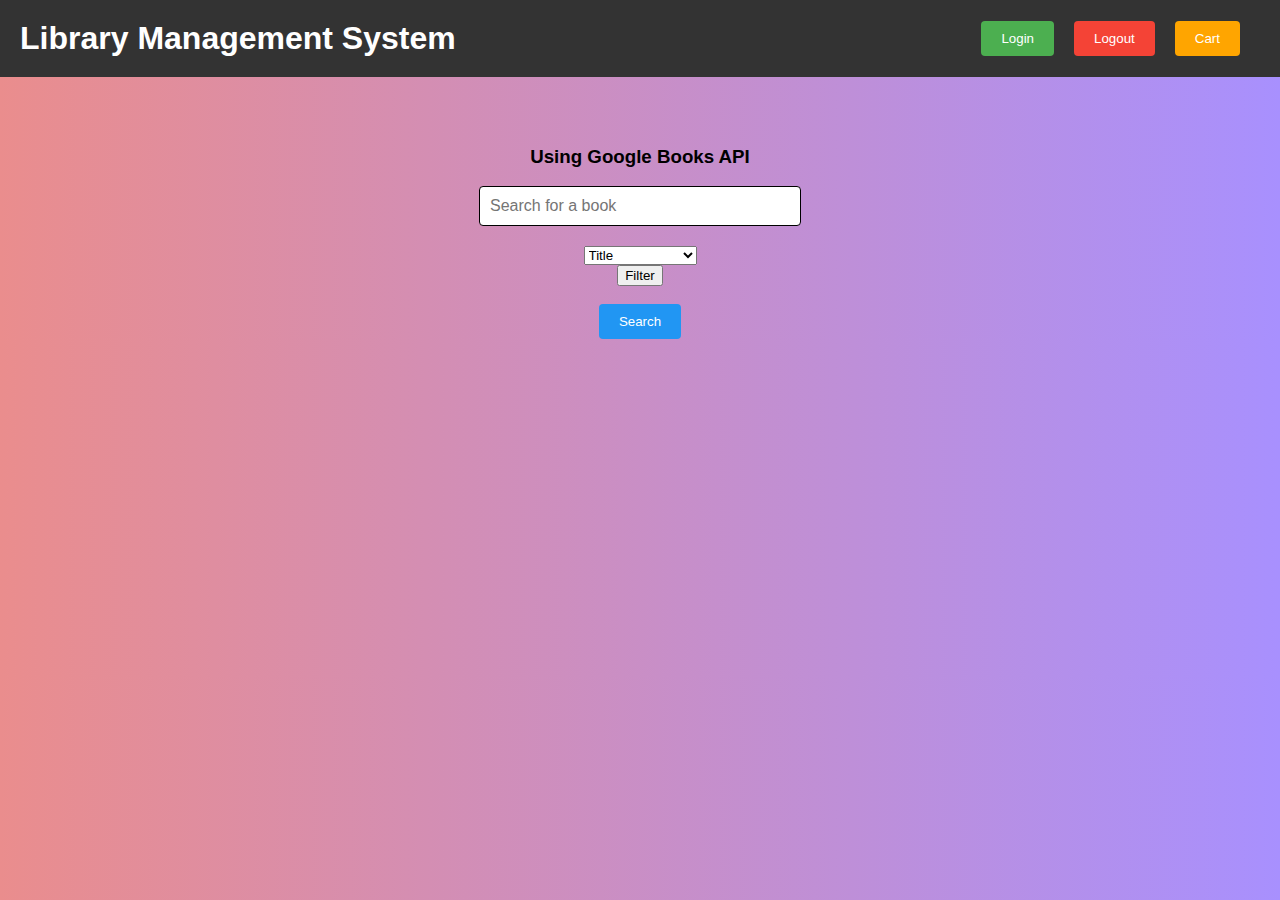
<file: Library Management System/index.html>
<!DOCTYPE html>
<html>
<head>
    <title>Library Management System</title>
    <link rel="stylesheet" href="./style.css">
</head>
<body>
  <nav>
    <h1>Library Management System</h1>
    <ul>
      <li><button class="login-btn">Login</button></li>
      <li><button class="logout-btn">Logout</button></li>
      <li><button href="./cart.html" class="cart-btn">Cart</button></li>
    </ul>
  </nav>

  <div class="book-search">
    <h3> Using Google Books API </h3>
    <input type="text" class="search-input" placeholder="Search for a book">
    <select class="filter-select">
      <option value="title">Title</option>
      <option value="author">Author</option>
      <option value="published">Published Date</option>
      <option value="price">Price</option>
    </select>
    <button class="filter-btn">Filter</button> <br> 
    <button class="search-btn">Search</button>
  </div>

  <div class="book-results">
    <div class="books-container"></div>
    <div class="loader"></div>
  </div>


  <div class="cart-page">
    <h2 class="cart-heading">Cart</h2>
    <div class="cart-items"></div>
    <div class="cart-total"></div>
  </div>
  <script src="./script.js"></script>
</body>
</html>
</file>
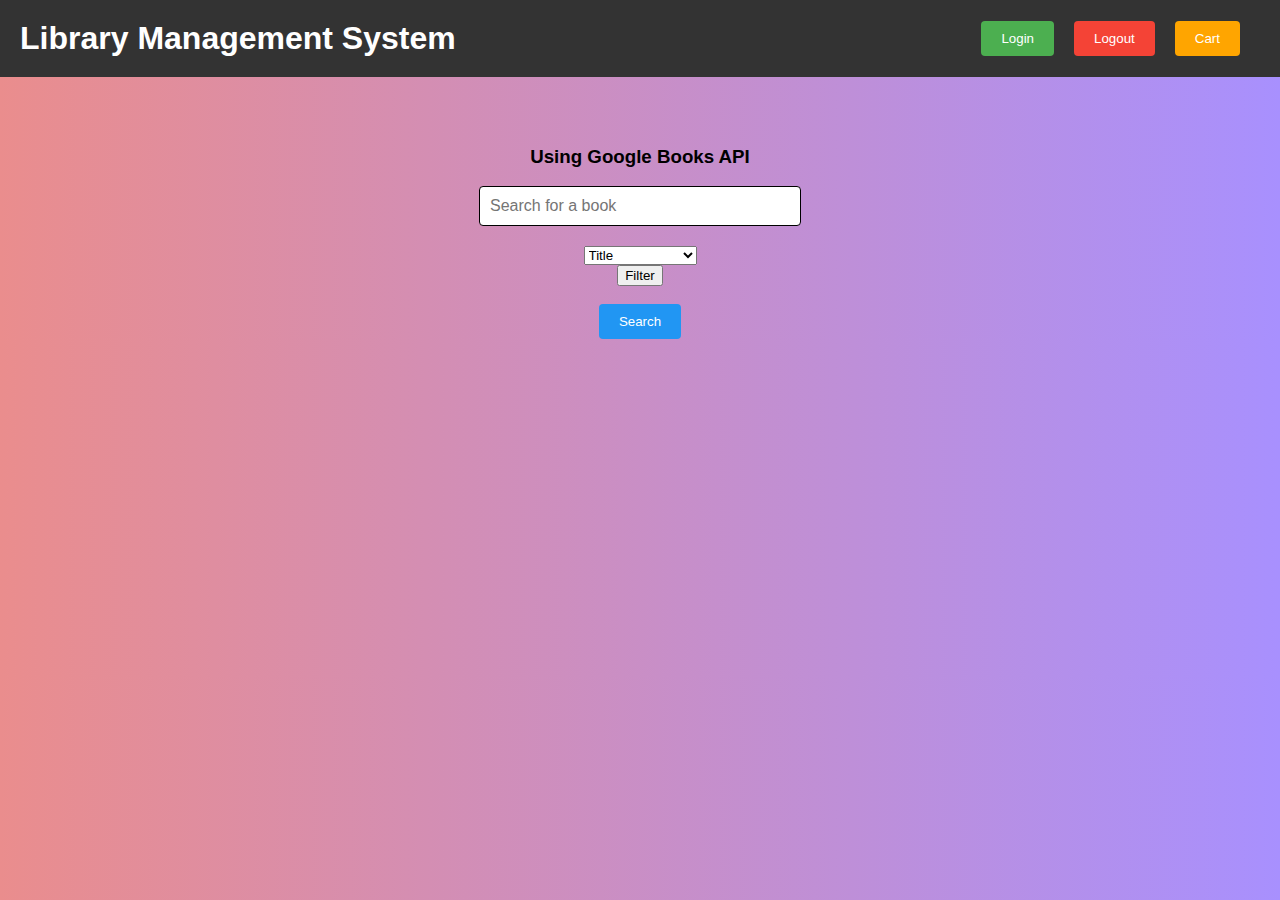
<file: Library Management System/lib_final.html>
<!DOCTYPE html>
<html>
<head>
    <title>Library Management System</title>
    <link rel="stylesheet" href="./lib_final.css">
</head>
<body>
  <nav>
    <h1>Library Management System</h1>
    <ul>
      <li><button class="login-btn">Login</button></li>
      <li><button class="logout-btn">Logout</button></li>
      <li><button href="./cart.html" class="cart-btn">Cart</button></li>
    </ul>
  </nav>

  <div class="book-search">
    <h3> Using Google Books API </h3>
    <input type="text" class="search-input" placeholder="Search for a book">
    <select class="filter-select">
      <option value="title">Title</option>
      <option value="author">Author</option>
      <option value="published">Published Date</option>
      <option value="price">Price</option>
    </select>
    <button class="filter-btn">Filter</button> <br> 
    <button class="search-btn">Search</button>
  </div>

  <div class="book-results">
    <div class="books-container"></div>
    <div class="loader"></div>
  </div>


  <div class="cart-page">
    <h2 class="cart-heading">Cart</h2>
    <div class="cart-items"></div>
    <div class="cart-total"></div>
  </div>
  <script src="./fff1.js"></script>
</body>
</html>
</file>
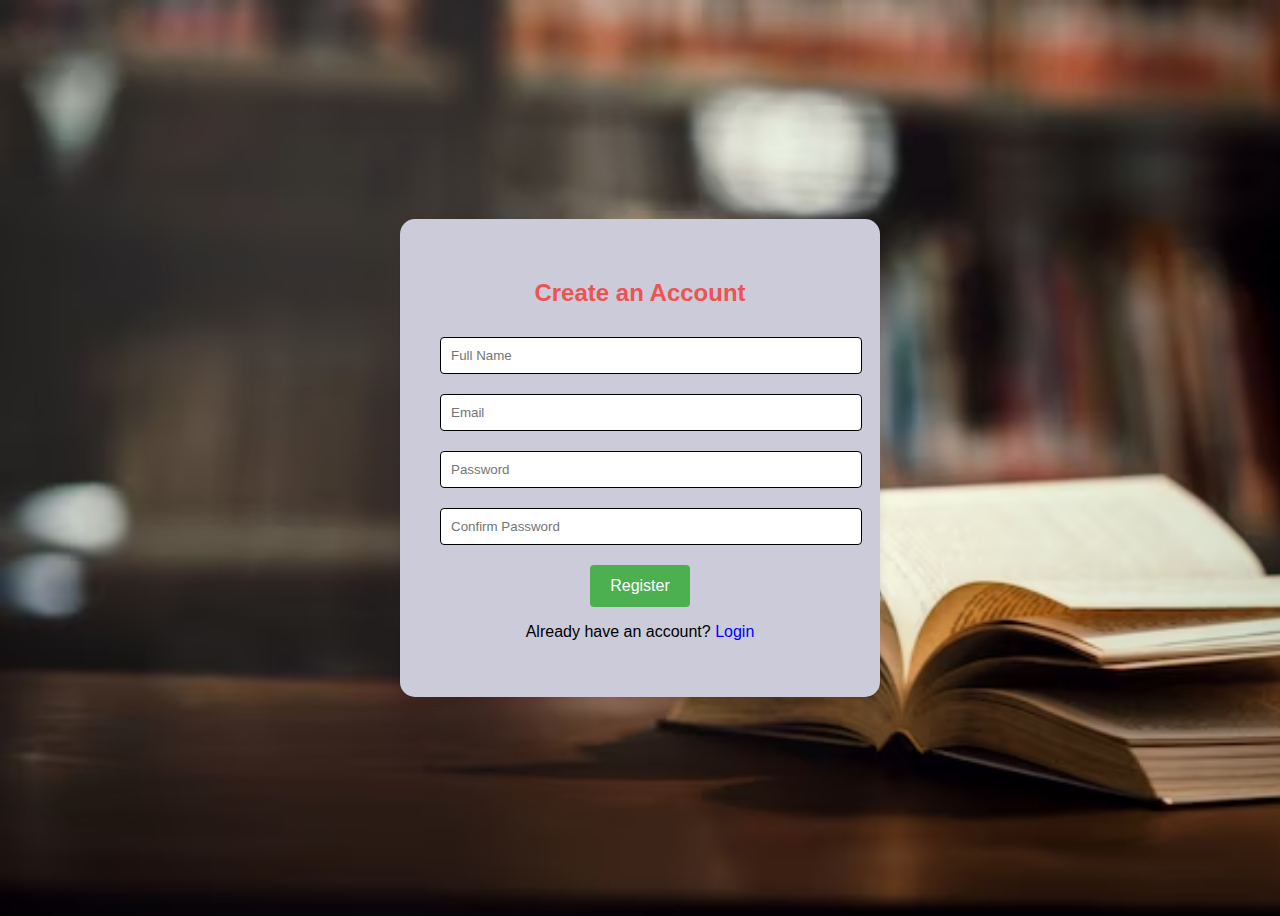
<file: Library Management System/register.html>
<!DOCTYPE html>
<html>
<head>
  <title>Library Management - Registration</title>
  <link rel="stylesheet" type="text/css" href="./f1.css">
  <style>
    body {
        display: flex;
        align-items: center;
        justify-content: center;
        height: 100vh;
        background-color: #f4f7f6;
        font-family: Arial, sans-serif;
        background-image: url("lib11.avif");
        background-repeat: no-repeat;
        background-size: cover;
      }
      
      .container {
        background-color: rgb(203, 203, 217);
        border-radius: 15px;
        padding: 40px;
        box-shadow: 0 2px 10px rgba(0, 0, 0, 0.1);
        max-width: 400px;
        width: 100%;
        text-align: center;
        display: flex;
        flex-direction: column;
        align-items: center;
        }     
  </style>
</head>
<body>
  <div class="container">
    <h2>Create an Account</h2>
    <form id="registrationForm">
      <input type="text" placeholder="Full Name" required>
      <input type="email" placeholder="Email" required>
      <input type="password" placeholder="Password" required>
      <input type="password" placeholder="Confirm Password" required>
      <button type="submit">Register</button>
    </form>
    <p> Already have an account? <a href="./f1.html">Login</a></p>
  </div>

  <script src="./f1.js"></script>
</body>
</html>
</file>
<file: Library Management System/style.css>
body {
    font-family: Arial, sans-serif;
    margin: 0;
    padding: 0;
    background-image: linear-gradient(to right,#EA8D8D , #A890FE );
  }
  
  /* Navigation bar */
  nav {
    background-color: #333;
    color: #fff;
    display: flex;
    justify-content: space-between;
    padding: 20px;
  }
  
  nav h1 {
    margin: 0;
  }
  
  nav ul {
    list-style-type: none;
    margin: 0;
    padding: 0;
    display: flex;
    align-items: center;
  }
  
  nav ul li {
    margin-right: 20px;
  }
  
  /* Login/logout buttons */
  .login-btn,
  .logout-btn {
    background-color: #4caf50;
    color: #fff;
    border: none;
    padding: 10px 20px;
    border-radius: 4px;
    cursor: pointer;
    transition: background-color 0.3s;
  }
  
  .logout-btn {
    background-color: #f44336;
  }
  
  .login-btn:hover,
  .logout-btn:hover {
    background-color: #45a049;
  }
  
  .cart-btn{
    background-color: orange;
    color: #fff;
    border: none;
    padding: 10px 20px;
    border-radius: 4px;
    cursor: pointer;
    transition: background-color 0.3s;
  }
  /* Book search section */
  .book-search {
    display: flex;
    flex-direction: column;
    align-items: center;
    margin-top: 50px;
    border-color: black;
  }
  
  .search-input {
    width: 300px;
    padding: 10px;
    margin-bottom: 20px;
    border: 1px solid #ccc;
    border-radius: 4px;
    font-size: 16px;
    border-color: black;
  }
  
  .search-btn {
    background-color: #2196f3;
    color: #fff;
    border: none;
    padding: 10px 20px;
    border-radius: 4px;
    cursor: pointer;
    transition: background-color 0.3s;
  }
  
  .search-btn:hover {
    background-color: #0b7dda;
  }
  
  .book-results {
    display: flex;
    flex-wrap: wrap;
    justify-content: center;
    animation: fadeIn 0.5s;
  }
  
  .book-card {
    background-color: #f9f9f9;
    box-shadow: 0 2px 10px rgba(0, 0, 0, 0.1);
    border-radius: 4px;
    width: 300px;
    margin: 10px;
    padding: 20px;
    text-align: center;
    border-color: black;
  
  }
  
  /*.book-card.fade-in {
    opacity: 1;
    transform: translateY(0);
  }*/
  
  .book-title {
    font-size: 18px;
    margin-bottom: 10px;
  }
  
  .book-info {
    margin-bottom: 20px;
  }

  .loader {
    display:flexbox;
  }
  
  
  .add-to-cart-btn {
    background-color: #ff9800;
    color: #fff;
    border: none;
    padding: 10px 20px;
    border-radius: 4px;
    cursor: pointer;
    transition: background-color 0.3s;
  }
  
  .add-to-cart-btn:hover {
    background-color: #f57c00;
  }
  
  /* Cart webpage */
  .cart-page {
    display: none;
    padding: 20px;
  }
  
  .cart-heading {
    font-size: 24px;
    margin-bottom: 20px;
  }
  
  .cart-item {
    display: flex;
    justify-content: space-between;
    margin-bottom: 10px;
  }
  
  .cart-item span {
    font-weight: bold;
  }
  
  .delete-btn {
    background-color: #f44336;
    color: #fff;
    border: none;
    padding: 5px 10px;
    border-radius: 4px;
    cursor: pointer;
    transition: background-color 0.3s;
  }
  
  .delete-btn:hover {
    background-color: #d32f2f;
  }
  
  .cart-total {
    font-weight: bold;
    margin-top: 10px;
  }
  
  .show-cart-page {
    display: block !important;
  }
  
  @keyframes fadeIn {
    from {
      opacity: 0;
      transform: translateY(20px);
    }
    to {
      opacity: 1;
      transform: translateY(0);
    }
  }

.show-filters {
  display: block !important;
}
</file>
<file: Library Management System/lib_final.css>
body {
    font-family: Arial, sans-serif;
    margin: 0;
    padding: 0;
    background-image: linear-gradient(to right,#EA8D8D , #A890FE );
  }
  
  /* Navigation bar */
  nav {
    background-color: #333;
    color: #fff;
    display: flex;
    justify-content: space-between;
    padding: 20px;
  }
  
  nav h1 {
    margin: 0;
  }
  
  nav ul {
    list-style-type: none;
    margin: 0;
    padding: 0;
    display: flex;
    align-items: center;
  }
  
  nav ul li {
    margin-right: 20px;
  }
  
  /* Login/logout buttons */
  .login-btn,
  .logout-btn {
    background-color: #4caf50;
    color: #fff;
    border: none;
    padding: 10px 20px;
    border-radius: 4px;
    cursor: pointer;
    transition: background-color 0.3s;
  }
  
  .logout-btn {
    background-color: #f44336;
  }
  
  .login-btn:hover,
  .logout-btn:hover {
    background-color: #45a049;
  }
  
  .cart-btn{
    background-color: orange;
    color: #fff;
    border: none;
    padding: 10px 20px;
    border-radius: 4px;
    cursor: pointer;
    transition: background-color 0.3s;
  }
  /* Book search section */
  .book-search {
    display: flex;
    flex-direction: column;
    align-items: center;
    margin-top: 50px;
    border-color: black;
  }
  
  .search-input {
    width: 300px;
    padding: 10px;
    margin-bottom: 20px;
    border: 1px solid #ccc;
    border-radius: 4px;
    font-size: 16px;
    border-color: black;
  }
  
  .search-btn {
    background-color: #2196f3;
    color: #fff;
    border: none;
    padding: 10px 20px;
    border-radius: 4px;
    cursor: pointer;
    transition: background-color 0.3s;
  }
  
  .search-btn:hover {
    background-color: #0b7dda;
  }
  
  .book-results {
    display: flex;
    flex-wrap: wrap;
    justify-content: center;
    animation: fadeIn 0.5s;
  }
  
  .book-card {
    background-color: #f9f9f9;
    box-shadow: 0 2px 10px rgba(0, 0, 0, 0.1);
    border-radius: 4px;
    width: 300px;
    margin: 10px;
    padding: 20px;
    text-align: center;
    border-color: black;
  
  }
  
  /*.book-card.fade-in {
    opacity: 1;
    transform: translateY(0);
  }*/
  
  .book-title {
    font-size: 18px;
    margin-bottom: 10px;
  }
  
  .book-info {
    margin-bottom: 20px;
  }

  .loader {
    display:flexbox;
  }
  
  
  .add-to-cart-btn {
    background-color: #ff9800;
    color: #fff;
    border: none;
    padding: 10px 20px;
    border-radius: 4px;
    cursor: pointer;
    transition: background-color 0.3s;
  }
  
  .add-to-cart-btn:hover {
    background-color: #f57c00;
  }
  
  /* Cart webpage */
  .cart-page {
    display: none;
    padding: 20px;
  }
  
  .cart-heading {
    font-size: 24px;
    margin-bottom: 20px;
  }
  
  .cart-item {
    display: flex;
    justify-content: space-between;
    margin-bottom: 10px;
  }
  
  .cart-item span {
    font-weight: bold;
  }
  
  .delete-btn {
    background-color: #f44336;
    color: #fff;
    border: none;
    padding: 5px 10px;
    border-radius: 4px;
    cursor: pointer;
    transition: background-color 0.3s;
  }
  
  .delete-btn:hover {
    background-color: #d32f2f;
  }
  
  .cart-total {
    font-weight: bold;
    margin-top: 10px;
  }
  
  .show-cart-page {
    display: block !important;
  }
  
  @keyframes fadeIn {
    from {
      opacity: 0;
      transform: translateY(20px);
    }
    to {
      opacity: 1;
      transform: translateY(0);
    }
  }

.show-filters {
  display: block !important;
}
</file>
<file: Library Management System/f1.css>
body {
  display: flex;
  align-items: center;
  justify-content: center;
  height: 100vh;
  background-color: #f4f7f6;
  font-family: Arial, sans-serif;
}

.container {
  background-color: rgb(203, 203, 217);
  border-radius: 15px;
  padding: 40px;
  box-shadow: 0 2px 10px rgba(0, 0, 0, 0.1);
  max-width: 400px;
  width: 100%;
  text-align: center;
  display: flex;
  flex-direction: column;
  align-items: center;

}
  #backgroundVideo {
    position: absolute;
    top: 0;
    left: 0;
    width: 100%;
    height: 100%;
    object-fit: cover;
    z-index: -1;
  }

h2 {
  margin-bottom: 30px;
  color: rgb(238, 83, 83);
}

input[type="text"],
input[type="password"],
input[type="email"] {
  width: 100%;
  padding: 10px;
  margin-bottom: 20px;
  border: 1px solid black;
  border-radius: 4px;
}

.social-icons {
  display: flex;
  justify-content: center;
  margin-bottom: 20px;
}

.social-icons a {
  display: inline-flex;
  align-items: center;
  justify-content: center;
  width: 50px;
  height: 50px;
  border-radius: 50%;
  margin: 0 5px;
  background-color: #ddd;
  color: #555;
  transition: background-color 0.3s;
}

.social-icons a:hover {
  background-color: #aaa;
}

button[type="submit"] {
  background-color: #4caf50;
  color: #fff;
  border: none;
  border-radius: 4px;
  padding: 12px 20px;
  cursor: pointer;
  font-size: 16px;
  transition: background-color 0.3s;
}

button[type="submit"]:hover {
  background-color: #45a049;
}

p {
  color: black;
}

a {
  color: blue;
  text-decoration: none;
}

.registration-form {
  display: none;
  background-color: #fff;
  border-radius: 5px;
  padding: 20px;
  box-shadow: 0 2px 10px rgba(0, 0, 0, 0.1);
  max-width: 400px;
  width: 100%;
  text-align: center;
}

.registration-form h2 {
  margin-bottom: 30px;
  color: #555;
}

.registration-form input[type="text"],
.registration-form input[type="password"],
.registration-form input[type="email"] {
  width: 100%;
  padding: 10px;
  margin-bottom: 20px;
  border: 1px solid #ddd;
  border-radius: 4px;
}

.registration-form button[type="submit"] {
  background-color: #ff6b6b;
  color: #fff;
  border: none;
  border-radius: 4px;
  padding: 12px 20px;
  cursor: pointer;
  font-size: 16px;
  transition: background-color 0.3s;
}

.registration-form button[type="submit"]:hover {
  background-color: #ff5252;
}
</file>
